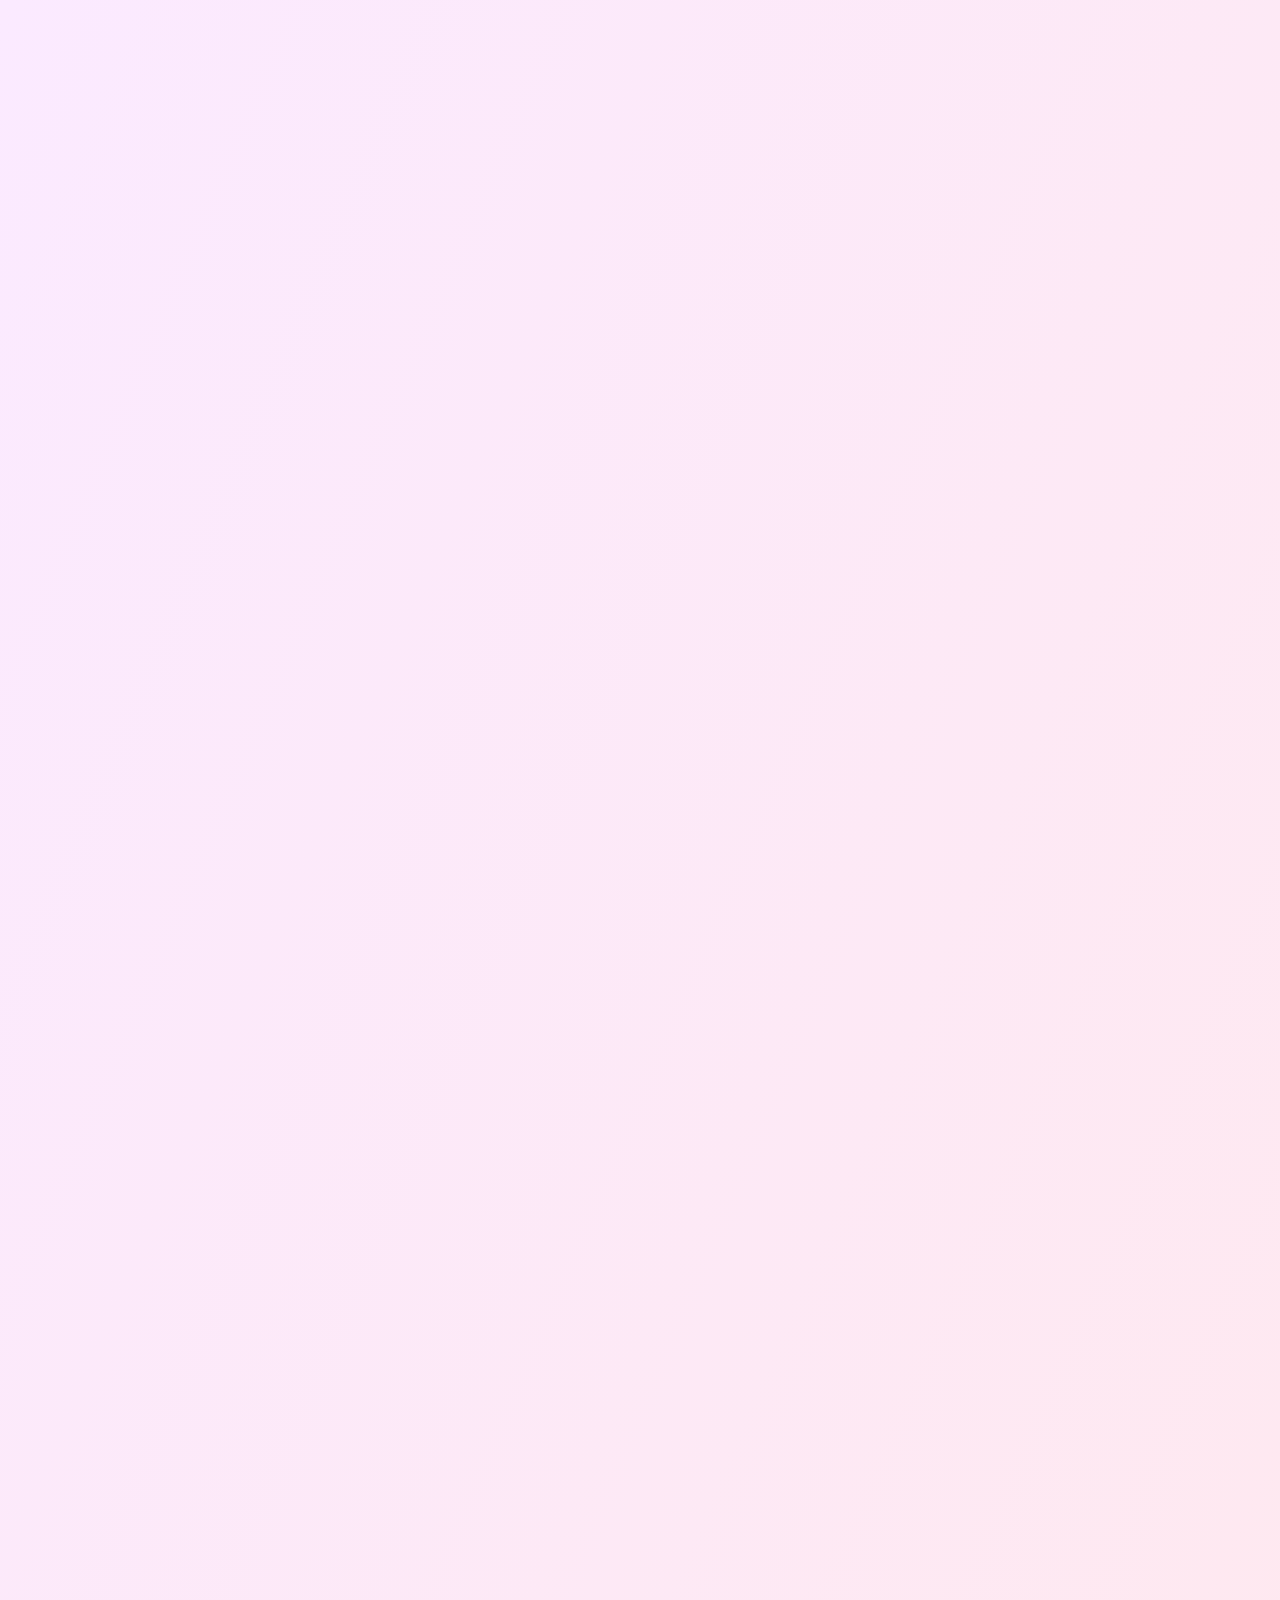
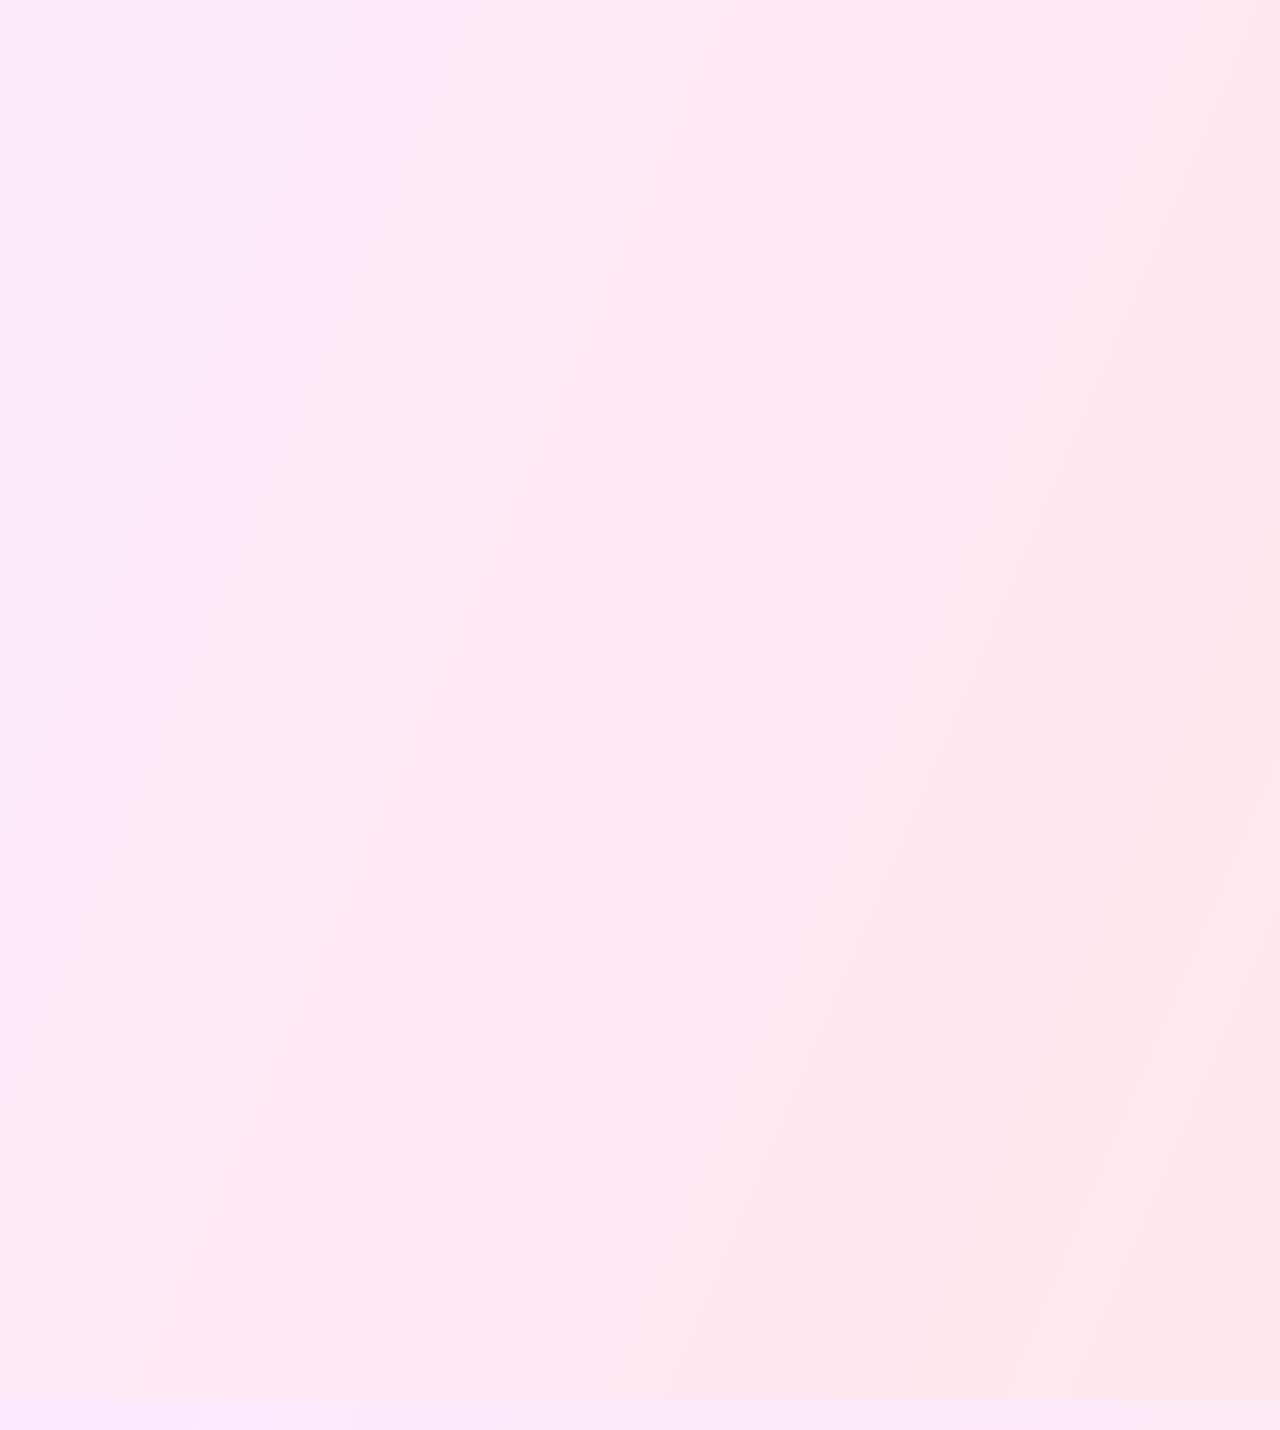
<file: index.html>
<!DOCTYPE html>
<html lang="en">
<head>
  <meta charset="UTF-8" />
  <meta name="viewport" content="width=device-width, initial-scale=1.0"/>
  <title>Happy Birthday</title>
  <link rel="stylesheet" href="style.css">
</head>
<body>

  <div class="section fade-in delay-1">
    <h1>Happy Birthday to one of the most beautiful souls I know.</h1>
    <p>This little space on the internet is just for you—to remind you how much you're loved and appreciated. Scroll through, smile a bit, and never forget how much you mean to the people around you.</p>
  </div>

  <div class="section fade-in delay-2">
    <h1>Birthday Wish</h1>
    <p>Happy Birthday, queen! You’re more than just a friend—you’re a real one. May this year bring you peace that stays, love that’s pure, and dreams that finally make sense. Keep glowing, keep growing, and never forget how powerful and precious you truly are. I got mad love for you, always.</p>
  </div>

  <div class="section fade-in delay-2">
    <h1>Memories Gallery (Coming Soon)</h1>
    <div class="gallery">
      <!-- Add photos here later -->
    </div>
  </div>

</body>
</html>
</file>
<file: style.css>
body {
  margin: 0;
  padding: 0;
  font-family: 'Poppins', sans-serif;
  background: linear-gradient(to bottom right, #fbeaff, #ffe8ec);
  color: #333;
  overflow-x: hidden;
}

.section {
  min-height: 100vh;
  padding: 50px;
  display: flex;
  flex-direction: column;
  align-items: center;
  justify-content: center;
  text-align: center;
  transition: all 0.5s ease;
  position: relative;
  z-index: 2;
}

h1 {
  font-size: 2.5em;
  color: #b4004e;
}

p {
  font-size: 1.2em;
  max-width: 700px;
  margin: 20px 0;
}

.fade-in {
  opacity: 0;
  transform: translateY(30px);
  animation: fadeInUp 1s forwards;
}

.delay-1 { animation-delay: 0.3s; }
.delay-2 { animation-delay: 0.8s; }

@keyframes fadeInUp {
  to {
    opacity: 1;
    transform: translateY(0);
  }
}

.gallery {
  margin-top: 50px;
  display: flex;
  flex-wrap: wrap;
  gap: 20px;
  justify-content: center;
}

.gallery img {
  width: 200px;
  height: auto;
  border-radius: 12px;
  box-shadow: 0 4px 12px rgba(0,0,0,0.1);
}

/* Floating heart background */
.heart-bg {
  position: fixed;
  top: 0;
  left: 0;
  width: 100%;
  height: 100%;
  background-image: url('https://www.transparenttextures.com/patterns/hearts.png');
  opacity: 0.05;
  z-index: 1;
  pointer-events: none;
}
</file>
